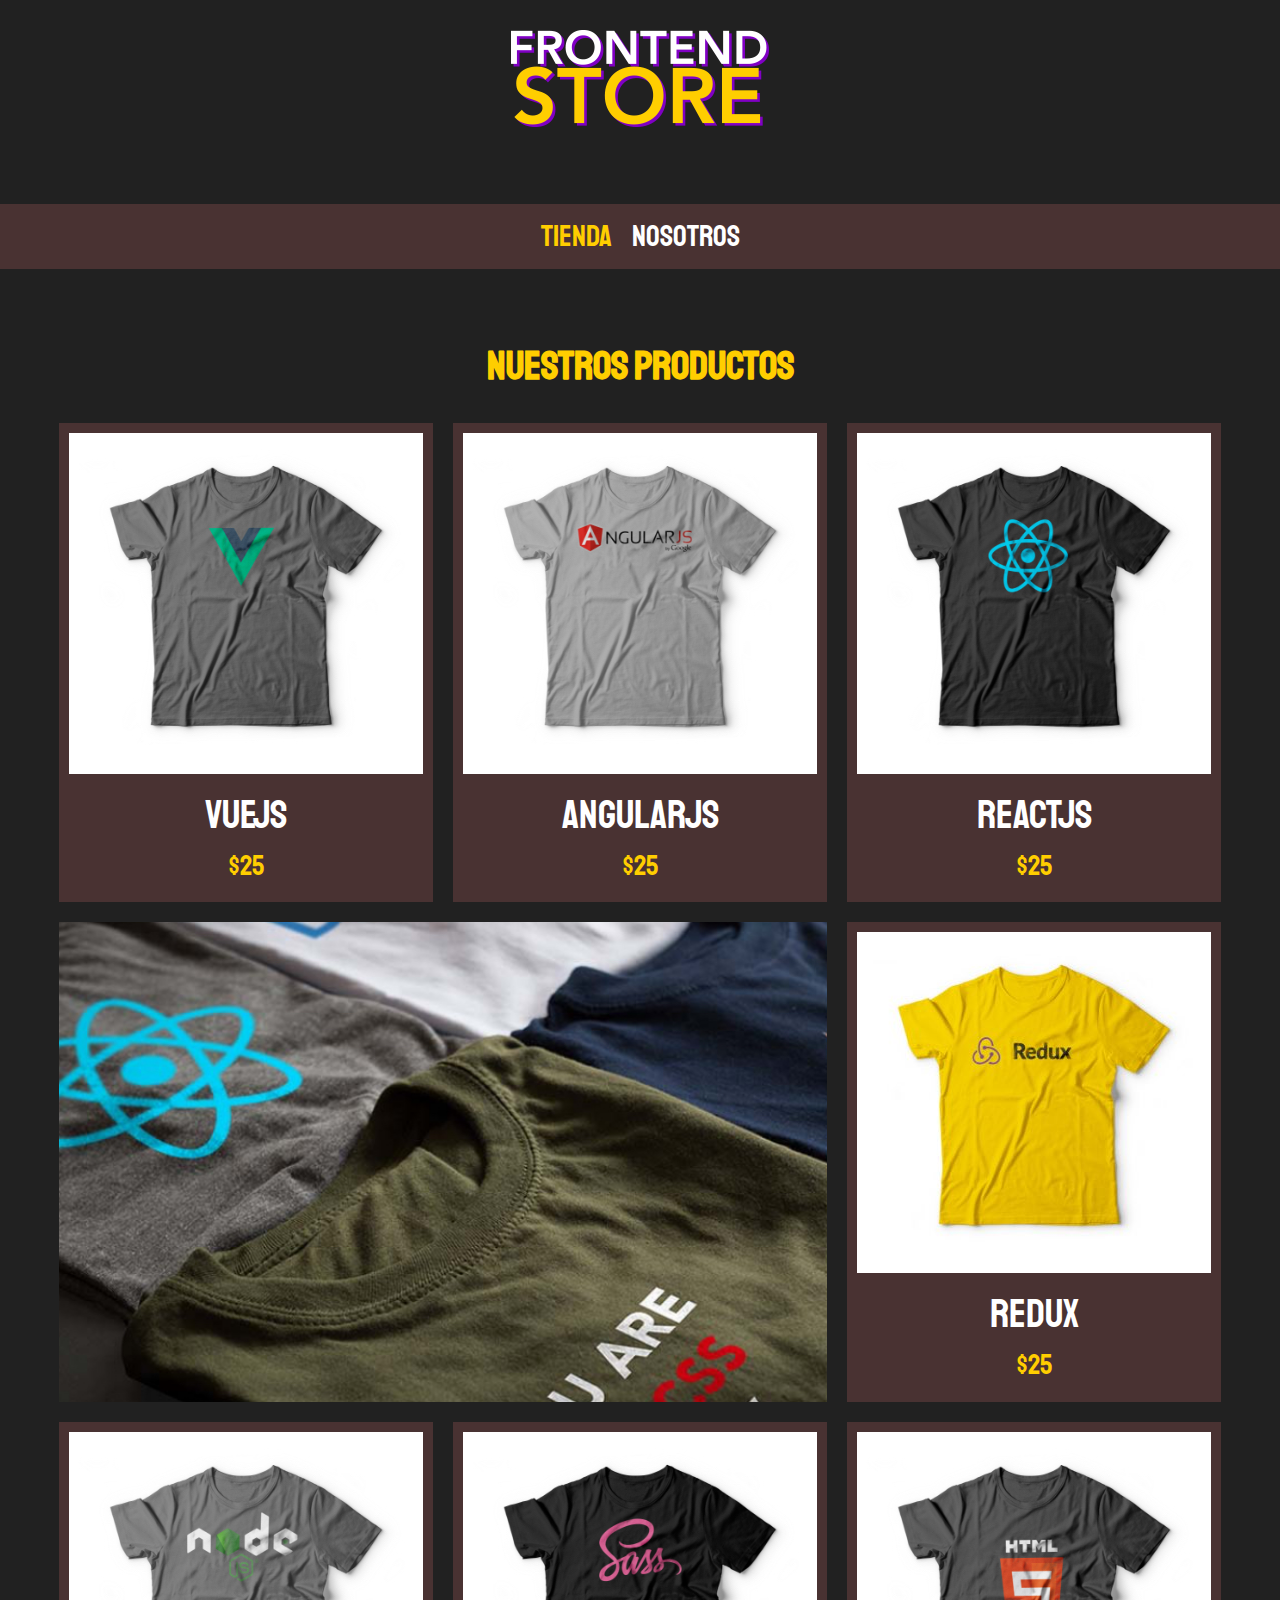
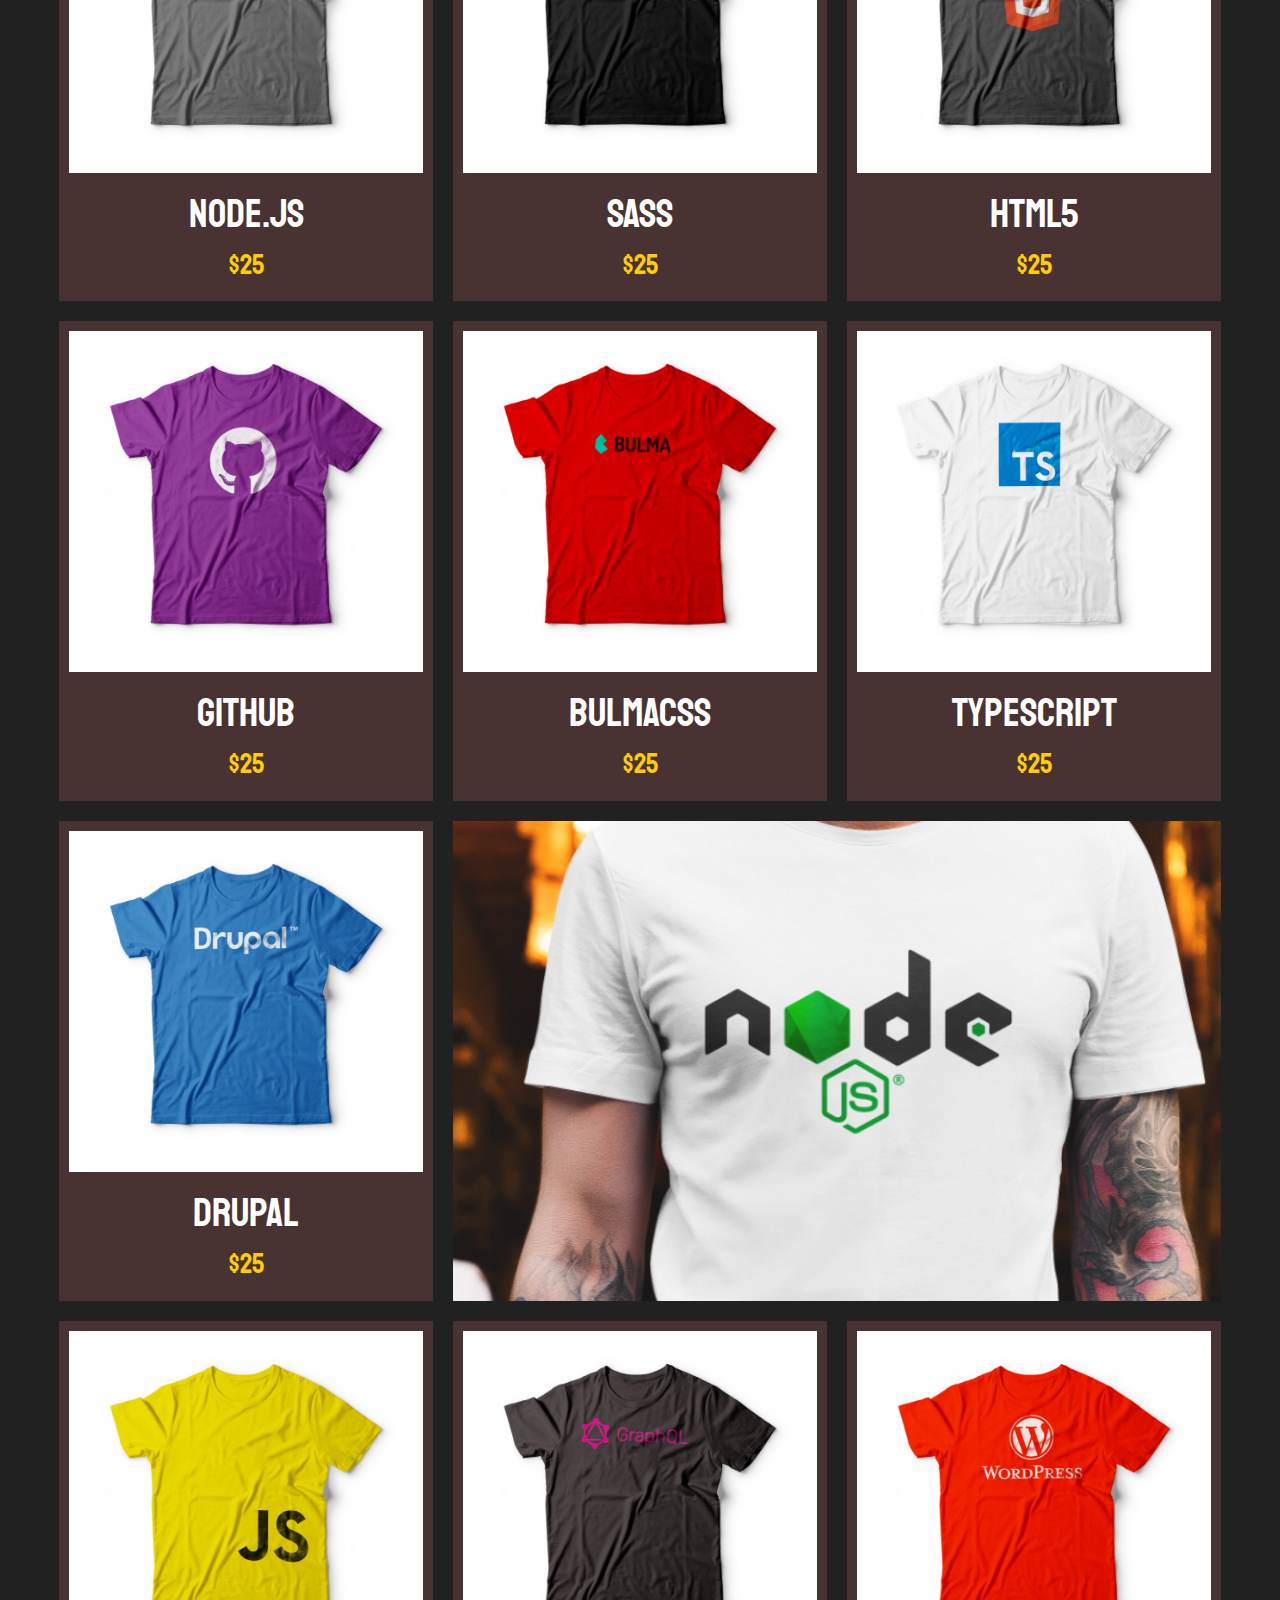
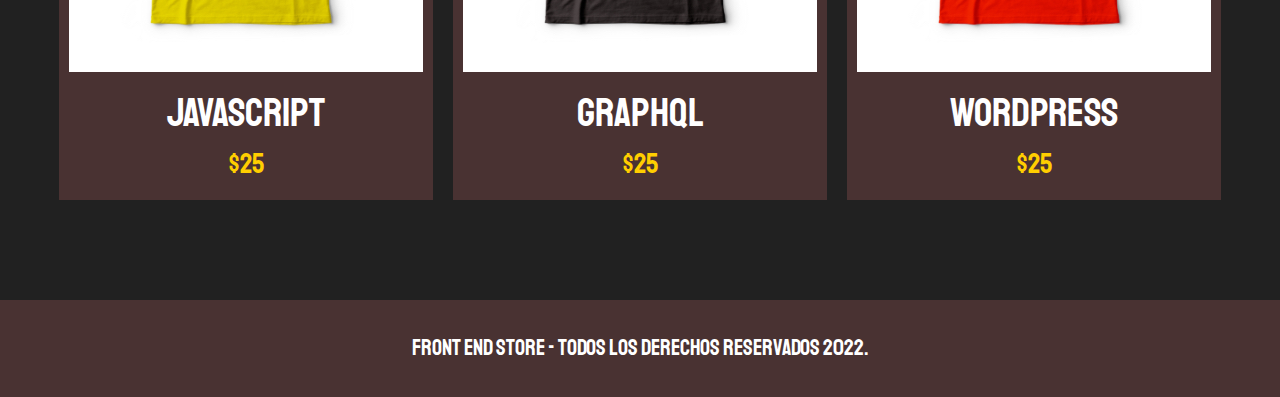
<file: index.html>
<!DOCTYPE html>
<html lang="en">
<head>
    <meta charset="UTF-8">
    <meta name="viewport" content="width=device-width, initial-scale=1.0">
    <title>FrontEnd Store</title>
    <link rel="stylesheet" href="css/normalize.css">
    <link href="https://fonts.googleapis.com/css2?family=Staatliches&display=swap" rel="stylesheet">
    <link rel="stylesheet" href="css/style.css">
</head>
<body>
    <header class="header">
        <a href="index.html">
            <img class="header__logo" src="img/logo.png" alt="Logotipo">
        </a>
    </header>

    <nav class="navegacion">
        <a class="navegacion__enlace navegacion__enlace--activo" href="index.html">Tienda</a>
        <a class="navegacion__enlace" href="nosotros.html">Nosotros</a>
    </nav>

    <main class="contenedor">
        <h1>Nuestros Productos</h1>

        <div class="grid">
            <div class="producto">
                <a href="producto.html">
                    <img class="producto__imagen" src="img/1.jpg" alt="imagen camisa">
                    <div class="producto__informacion">
                        <p class="producto__nombre">VueJS</p>
                        <p class="producto__precio">$25</p>
                    </div>
                </a>
            </div>  
            <div class="producto">
                <a href="producto.html">
                    <img class="producto__imagen" src="img/2.jpg" alt="imagen camisa">
                    <div class="producto__informacion">
                        <p class="producto__nombre">AngularJS</p>
                        <p class="producto__precio">$25</p>
                    </div>
                </a>
            </div>  
            <div class="producto">
                <a href="producto.html">
                    <img class="producto__imagen" src="img/3.jpg" alt="imagen camisa">
                    <div class="producto__informacion">
                        <p class="producto__nombre">ReactJS</p>
                        <p class="producto__precio">$25</p>
                    </div>
                </a>
            </div>  
            <div class="producto">
                <a href="producto.html">
                    <img class="producto__imagen" src="img/4.jpg" alt="imagen camisa">
                    <div class="producto__informacion">
                        <p class="producto__nombre">Redux</p>
                        <p class="producto__precio">$25</p>
                    </div>
                </a>
            </div>  
            <div class="producto">
                <a href="producto.html">
                    <img class="producto__imagen" src="img/5.jpg" alt="imagen camisa">
                    <div class="producto__informacion">
                        <p class="producto__nombre">Node.js</p>
                        <p class="producto__precio">$25</p>
                    </div>
                </a>
            </div>  
            <div class="producto">
                <a href="producto.html">
                    <img class="producto__imagen" src="img/6.jpg" alt="imagen camisa">
                    <div class="producto__informacion">
                        <p class="producto__nombre">SASS</p>
                        <p class="producto__precio">$25</p>
                    </div>
                </a>
            </div>  
            <div class="producto">
                <a href="producto.html">
                    <img class="producto__imagen" src="img/7.jpg" alt="imagen camisa">
                    <div class="producto__informacion">
                        <p class="producto__nombre">HTML5</p>
                        <p class="producto__precio">$25</p>
                    </div>
                </a>
            </div>  
            <div class="producto">
                <a href="producto.html">
                    <img class="producto__imagen" src="img/8.jpg" alt="imagen camisa">
                    <div class="producto__informacion">
                        <p class="producto__nombre">Github</p>
                        <p class="producto__precio">$25</p>
                    </div>
                </a>
            </div>  
            <div class="producto">
                <a href="producto.html">
                    <img class="producto__imagen" src="img/9.jpg" alt="imagen camisa">
                    <div class="producto__informacion">
                        <p class="producto__nombre">BulmaCSS</p>
                        <p class="producto__precio">$25</p>
                    </div>
                </a>
            </div>  
            <div class="producto">
                <a href="producto.html">
                    <img class="producto__imagen" src="img/10.jpg" alt="imagen camisa">
                    <div class="producto__informacion">
                        <p class="producto__nombre">TypeScript</p>
                        <p class="producto__precio">$25</p>
                    </div>
                </a>
            </div>  
            <div class="producto">
                <a href="producto.html">
                    <img class="producto__imagen" src="img/11.jpg" alt="imagen camisa">
                    <div class="producto__informacion">
                        <p class="producto__nombre">Drupal</p>
                        <p class="producto__precio">$25</p>
                    </div>
                </a>
            </div>  
            <div class="producto">
                <a href="producto.html">
                    <img class="producto__imagen" src="img/12.jpg" alt="imagen camisa">
                    <div class="producto__informacion">
                        <p class="producto__nombre">JavaScript</p>
                        <p class="producto__precio">$25</p>
                    </div>
                </a>
            </div>  
            <div class="producto">
                <a href="producto.html">
                    <img class="producto__imagen" src="img/13.jpg" alt="imagen camisa">
                    <div class="producto__informacion">
                        <p class="producto__nombre">GraphQL</p>
                        <p class="producto__precio">$25</p>
                    </div>
                </a>
            </div>  
            <div class="producto">
                <a href="producto.html">
                    <img class="producto__imagen" src="img/14.jpg" alt="imagen camisa">
                    <div class="producto__informacion">
                        <p class="producto__nombre">WordPress</p>
                        <p class="producto__precio">$25</p>
                    </div>
                </a>
            </div>  

            <div class="grafico grafico--camisas"></div>
            <div class="grafico grafico--node"></div>
        </div>
    </main>

    <footer class="footer">
        <p class="footer__texto">Front End Store - Todos los derechos Reservados 2022.</p>
    </footer>
    
</body>
</html>
</file>
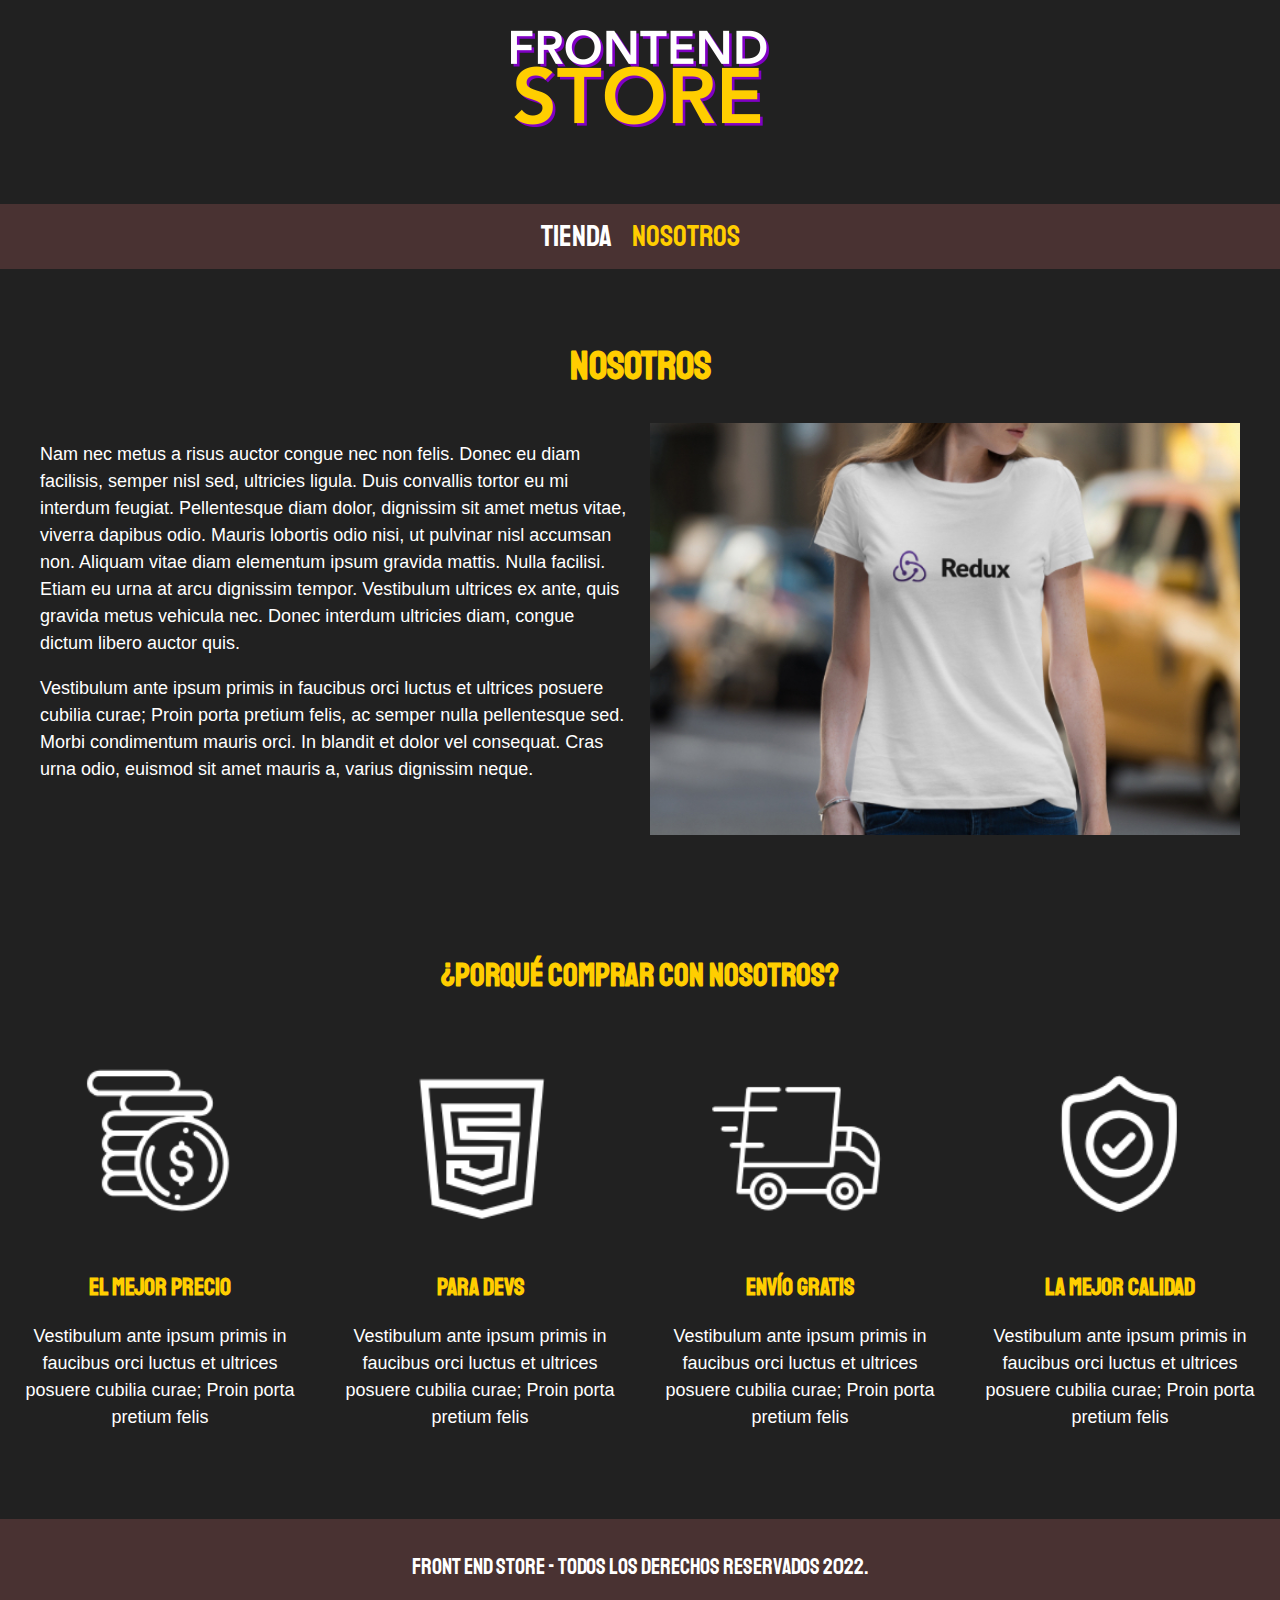
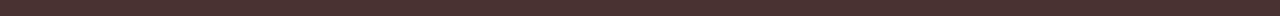
<file: nosotros.html>
<!DOCTYPE html>
<html lang="en">
<head>
    <meta charset="UTF-8">
    <meta name="viewport" content="width=device-width, initial-scale=1.0">
    <title>FrontEnd Store</title>
    <link rel="stylesheet" href="css/normalize.css">
    <link href="https://fonts.googleapis.com/css2?family=Staatliches&display=swap" rel="stylesheet">
    <link rel="stylesheet" href="css/style.css">
</head>
<body>
    <header class="header">
        <a href="index.html">
            <img class="header__logo" src="img/logo.png" alt="Logotipo">
        </a>
    </header>

    <nav class="navegacion">
        <a class="navegacion__enlace" href="index.html">Tienda</a>
        <a class="navegacion__enlace navegacion__enlace--activo" href="nosotros.html">Nosotros</a>
    </nav>

    <main class="contenedor">
        <h1>Nosotros</h1>

        <div class="nosotros">
            <div class="nosotros__contenido">
                <p>Nam nec metus a risus auctor congue nec non felis. Donec eu diam facilisis, semper nisl sed, ultricies ligula. Duis convallis tortor eu mi interdum feugiat. Pellentesque diam dolor, dignissim sit amet metus vitae, viverra dapibus odio. Mauris lobortis odio nisi, ut pulvinar nisl accumsan non. Aliquam vitae diam elementum ipsum gravida mattis. Nulla facilisi. Etiam eu urna at arcu dignissim tempor. Vestibulum ultrices ex ante, quis gravida metus vehicula nec. Donec interdum ultricies diam, congue dictum libero auctor quis. </p>

                <p>Vestibulum ante ipsum primis in faucibus orci luctus et ultrices posuere cubilia curae; Proin porta pretium felis, ac semper nulla pellentesque sed. Morbi condimentum mauris orci. In blandit et dolor vel consequat. Cras urna odio, euismod sit amet mauris a, varius dignissim neque. 
                </p>
            </div>
            <img class="nosotros__imagen" src="img/nosotros.jpg" alt="imagen nosotros">
        </div>
    </main>

    <section class="comprar">
        <h2 class="comprar__titulo">¿Porqué Comprar con nosotros?</h2>

        <div class="bloques">
            <div class="bloque">
                <img class="bloque__imagen" src="img/icono_1.png" alt="porque comprar">
                <h3 class="bloque__titulo">El Mejor Precio</h3>
                <p>Vestibulum ante ipsum primis in faucibus orci luctus et ultrices posuere cubilia curae; Proin porta pretium felis</p>
            </div> <!--.bloque-->

            <div class="bloque">
                <img class="bloque__imagen" src="img/icono_2.png" alt="porque comprar">
                <h3 class="bloque__titulo">Para Devs</h3>
                <p>Vestibulum ante ipsum primis in faucibus orci luctus et ultrices posuere cubilia curae; Proin porta pretium felis</p>
            </div> <!--.bloque-->

            <div class="bloque">
                <img class="bloque__imagen" src="img/icono_3.png" alt="porque comprar">
                <h3 class="bloque__titulo">Envío Gratis</h3>
                <p>Vestibulum ante ipsum primis in faucibus orci luctus et ultrices posuere cubilia curae; Proin porta pretium felis</p>
            </div> <!--.bloque-->

            <div class="bloque">
                <img class="bloque__imagen" src="img/icono_4.png" alt="porque comprar">
                <h3 class="bloque__titulo">La Mejor Calidad</h3>
                <p>Vestibulum ante ipsum primis in faucibus orci luctus et ultrices posuere cubilia curae; Proin porta pretium felis</p>
            </div> <!--.bloque-->
        </div><!--.bloques-->
    </section> 

    <footer class="footer">
        <p class="footer__texto">Front End Store - Todos los derechos Reservados 2022.</p>
    </footer>
    
</body>
</html>
</file>
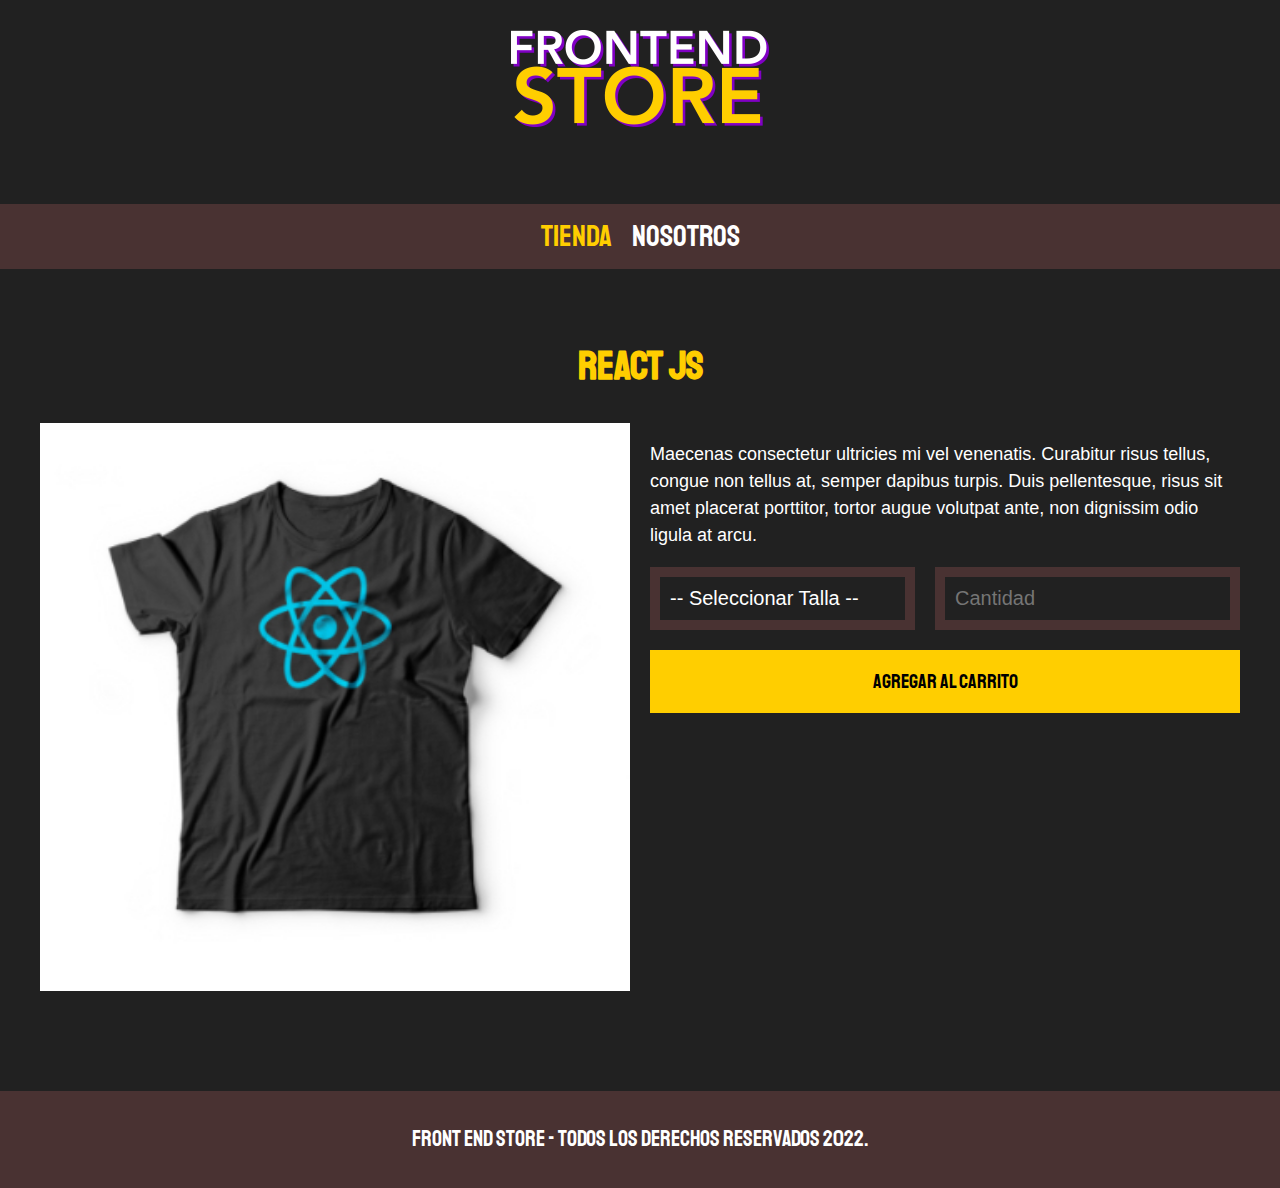
<file: producto.html>
<!DOCTYPE html>
<html lang="en">
<head>
    <meta charset="UTF-8">
    <meta name="viewport" content="width=device-width, initial-scale=1.0">
    <title>FrontEnd Store</title>
    <link rel="stylesheet" href="css/normalize.css">
    <link href="https://fonts.googleapis.com/css2?family=Staatliches&display=swap" rel="stylesheet">
    <link rel="stylesheet" href="css/style.css">
</head>
<body>
    <header class="header">
        <a href="index.html">
            <img class="header__logo" src="img/logo.png" alt="Logotipo">
        </a>
    </header>

    <nav class="navegacion">
        <a class="navegacion__enlace navegacion__enlace--activo" href="index.html">Tienda</a>
        <a class="navegacion__enlace" href="nosotros.html">Nosotros</a>
    </nav>

    <main class="contenedor">
        <h1>React JS</h1>
        <div class="camisa">
            <img class="camisa__imagen" src="img/3.jpg" alt="Imagen del Producto">

            <div class="camisa__contenido">
                <p>Maecenas consectetur ultricies mi vel venenatis. Curabitur risus tellus, congue non tellus at, semper dapibus turpis. Duis pellentesque, risus sit amet placerat porttitor, tortor augue volutpat ante, non dignissim odio ligula at arcu.</p>
                <form class="formulario">
                    <select class="formulario__campo">
                        <option disabled selected>-- Seleccionar Talla --</option>
                        <option>Chica</option>
                        <option>Mediana</option>
                        <option>Grande</option>
                    </select>
                    <input class="formulario__campo" type="number" placeholder="Cantidad" min="1">
                    <input class="formulario__submit" type="submit" value="Agregar al Carrito">
                </form>
            </div>
        </div>
    </main>

    <footer class="footer">
        <p class="footer__texto">Front End Store - Todos los derechos Reservados 2022.</p>
    </footer>
    
</body>
</html>
</file>
<file: css/style.css>
:root {
    --primario: #212121;
    --primarioOscuro: #493232;
    --secundario: #FFCE00;
    --secundarioOscuro: rgb(233, 187, 2);
    --blanco: #FFF;
    --negro: #000;
    --fuentePrincipal: 'Staatliches', cursive;
}

html {
    box-sizing: border-box;
    font-size: 62.5%; 
}

*, *:before, *:after {
    box-sizing: inherit;
}

/** Globales **/
body {
    height: 100%;
    display: flex;
    flex-direction: column;
    row-gap: 40px; 
    background-color: var(--primario);
    font-size: 1.6rem;
    line-height: 1.5;
}
p {
    font-size: 1.8rem;
    font-family: Arial, Helvetica, sans-serif;
    color: var(--blanco);
}
a {
    text-decoration: none;
}
img {
    width: 100%;
}
.contenedor {
    max-width: 120rem;
    margin-top: 0;
    margin-bottom: 40px;
    margin-left: auto;
    margin-right: auto;
}
h1, h2, h3 {
    text-align: center;
    color: var(--secundario);
    font-family: var(--fuentePrincipal);
}
h1 {
    font-size: 4rem;
}
h2 {
    font-size: 3.2rem;
}
h3 {
    font-size: 2.4rem;
}

/** Header **/
.header {
    display: flex;
    justify-content: center;
}
.header__logo {
    margin: 3rem 0;
}
 
/** Footer **/
.footer {
    /* position: fixed; */
    bottom: 0;
    left: 0;
    width: 100%;
    background-color: var(--primarioOscuro);
    padding: 1rem 0;
    margin-top: 2rem;
}
.footer__texto {
   
    font-family: var(--fuentePrincipal);
    text-align: center;
    font-size: 2.2rem;
}
/** Navegacion **/
.navegacion {
    background-color: var(--primarioOscuro);
    padding: 1rem 0;
    display: flex;
    justify-content: center;
    gap: 2rem; 
}
.navegacion__enlace {
    font-family: var(--fuentePrincipal);
    color: var(--blanco);
    font-size: 3rem;
}
.navegacion__enlace--activo,
.navegacion__enlace:hover {
    color: var(--secundario);
}

/** Grid **/
.grid {
    display: grid;
    grid-template-columns: repeat(2, 1fr);
    gap: 2rem;
}
@media (min-width: 768px) {
    .grid {
        grid-template-columns: repeat(3, 1fr);
    }
}

/** Productos **/
.producto {
    background-color: var(--primarioOscuro);
    padding: 1rem;
}

.producto__nombre {
    font-size: 4rem;
}
.producto__precio {
    font-size: 2.8rem;
    color: var(--secundario);
}
.producto__nombre,
.producto__precio {
    font-family: var(--fuentePrincipal);
    margin: 1rem 0;
    text-align: center;
    line-height: 1.2;
}

/** Graficos **/
.grafico {
    min-height: 30rem;
    background-repeat: no-repeat;
    background-size: cover;
    grid-column: 1 / 3;
}
.grafico--camisas {
    grid-row: 2 / 3;
    background-image: url(../img/grafico1.jpg);
}
.grafico--node {
    background-image: url(../img/grafico2.jpg);
    grid-row: 8 / 9;
}

@media (min-width: 768px) {
    .grafico--node {
        grid-row: 5 / 6;
        grid-column: 2 / 4;
    }
}

/** Nosotros **/
.nosotros {
    display: grid;
    grid-template-rows: repeat(2, auto);
}
@media (min-width: 768px) {
    .nosotros {
        grid-template-columns: repeat(2, 1fr);
        column-gap: 2rem;
    }
}
.nosotros__imagen {
    grid-row: 1 / 2;
}
@media (min-width: 768px) {
    .nosotros__imagen {
       grid-column: 2 / 3;
    }
}

/** Bloques **/

.comprar{
    padding: 10px;
    /* margin: 30px; */
}
.bloques {
    display: grid;
    grid-template-columns: repeat(2, 1fr);
    gap: 2rem;
}
@media (min-width: 768px) {
    .bloques {
        grid-template-columns: repeat(4, 1fr);
    }
}

.bloque {
    text-align: center;
}

.bloque__titulo {
    margin: 0;
}

/** Pagina del Producto **/
@media (min-width: 768px) {
    .camisa {
        display: grid;
        grid-template-columns: repeat(2, 1fr);
        column-gap: 2rem;
    }
}

.formulario {
    display: grid;
    grid-template-columns: repeat(2, 1fr);
    gap: 2rem;
}
.formulario__campo {
   border: 1rem solid var(--primarioOscuro);
   background-color: transparent;
   color: var(--blanco);
   font-size: 2rem;
   font-family: Arial, Helvetica, sans-serif;
   padding: 1rem;
   appearance: none;
}
.formulario__submit {
    background-color: var(--secundario);
    border: none;
    font-size: 2rem;
    font-family: var(--fuentePrincipal);
    padding: 2rem;
    transition: background-color .3s ease;
    grid-column: 1 / 3;
}
.formulario__submit:hover {
    cursor: pointer;
    background-color: var(--secundarioOscuro);
}
</file>
